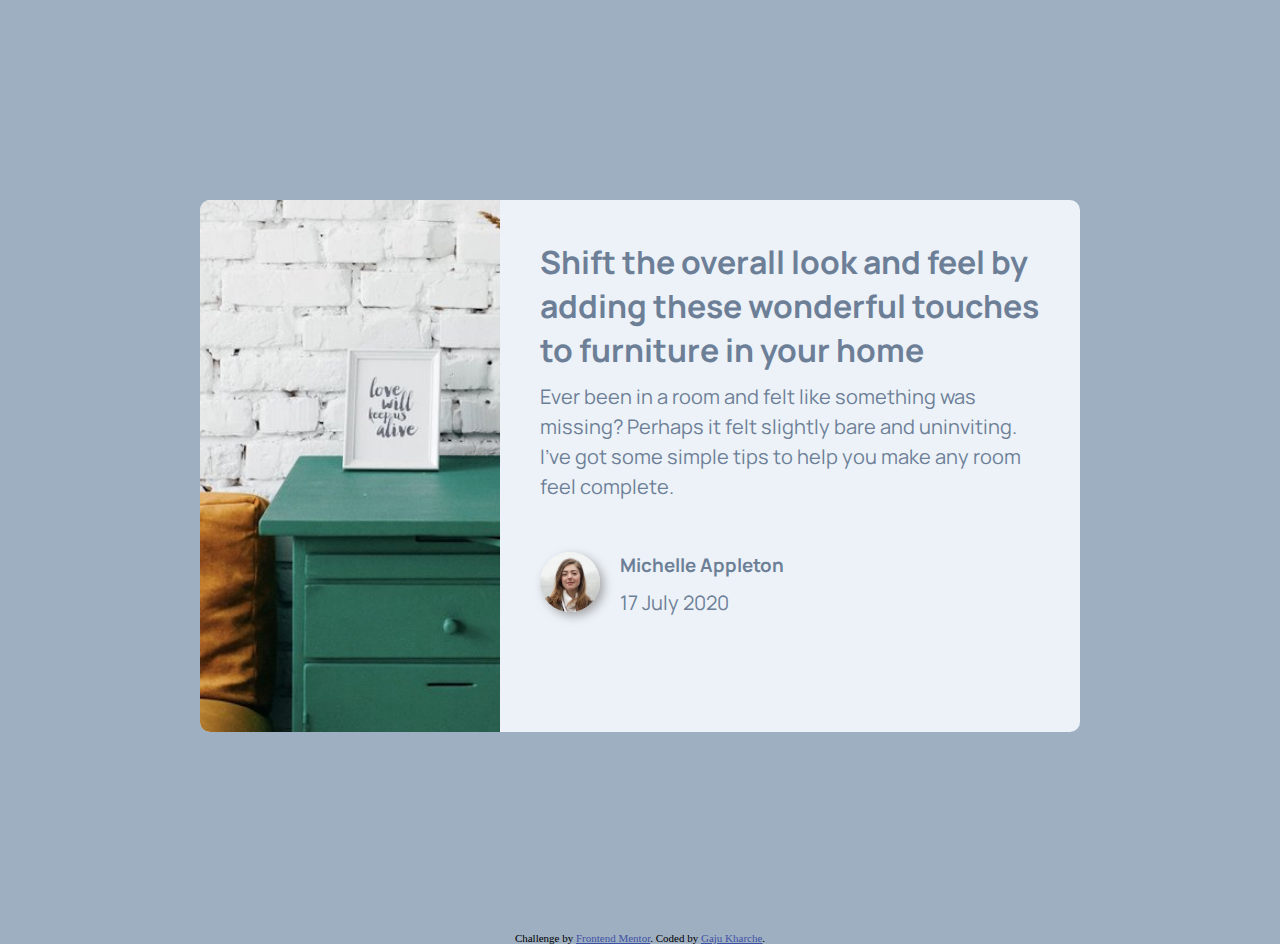
<file: index.html>
<!DOCTYPE html>
<html lang="en">

<head>
  <meta charset="UTF-8">
  <meta name="viewport" content="width=device-width, initial-scale=1.0">
  <!-- displays site properly based on user's device -->

  <link rel="icon" type="image/png" sizes="32x32" href="./images/favicon-32x32.png">

  <title>Frontend Mentor | Article preview component</title>

  <!-- Feel free to remove these styles or customise in your own stylesheet 👍 -->
  <link rel="stylesheet" href="style.css">
  <style>
    .attribution {
      font-size: 11px;
      text-align: center;
    }

    .attribution a {
      color: hsl(228, 45%, 44%);
    }
  </style>
</head>

<body>

  <div class="container">
    <div class="article-main">
      <div class="article_image">
        <img src="images/drawers.jpg" class="main_image" alt="Article image">
      </div>
      <div class="article_data">
        <h1 class="article-title">Shift the overall look and feel by adding these wonderful
          touches to furniture in your home</h1>
        <p>Ever been in a room and felt like something was missing? Perhaps
          it felt slightly bare and uninviting. I’ve got some simple tips
          to help you make any room feel complete.</p>
        <div class="author-info">
          <img src="/images/avatar-michelle.jpg" alt="author">
            <div class="author-name">
          <h3>Michelle Appleton</h3>
          <p>17 July 2020</p>
        </div>
      </div>
      </div>
    </div>
  </div>
  <div class="attribution">
    Challenge by <a href="https://www.frontendmentor.io?ref=challenge" target="_blank">Frontend Mentor</a>.
    Coded by <a href="#">Gaju Kharche</a>.
  </div>
</body>

</html>
</file>
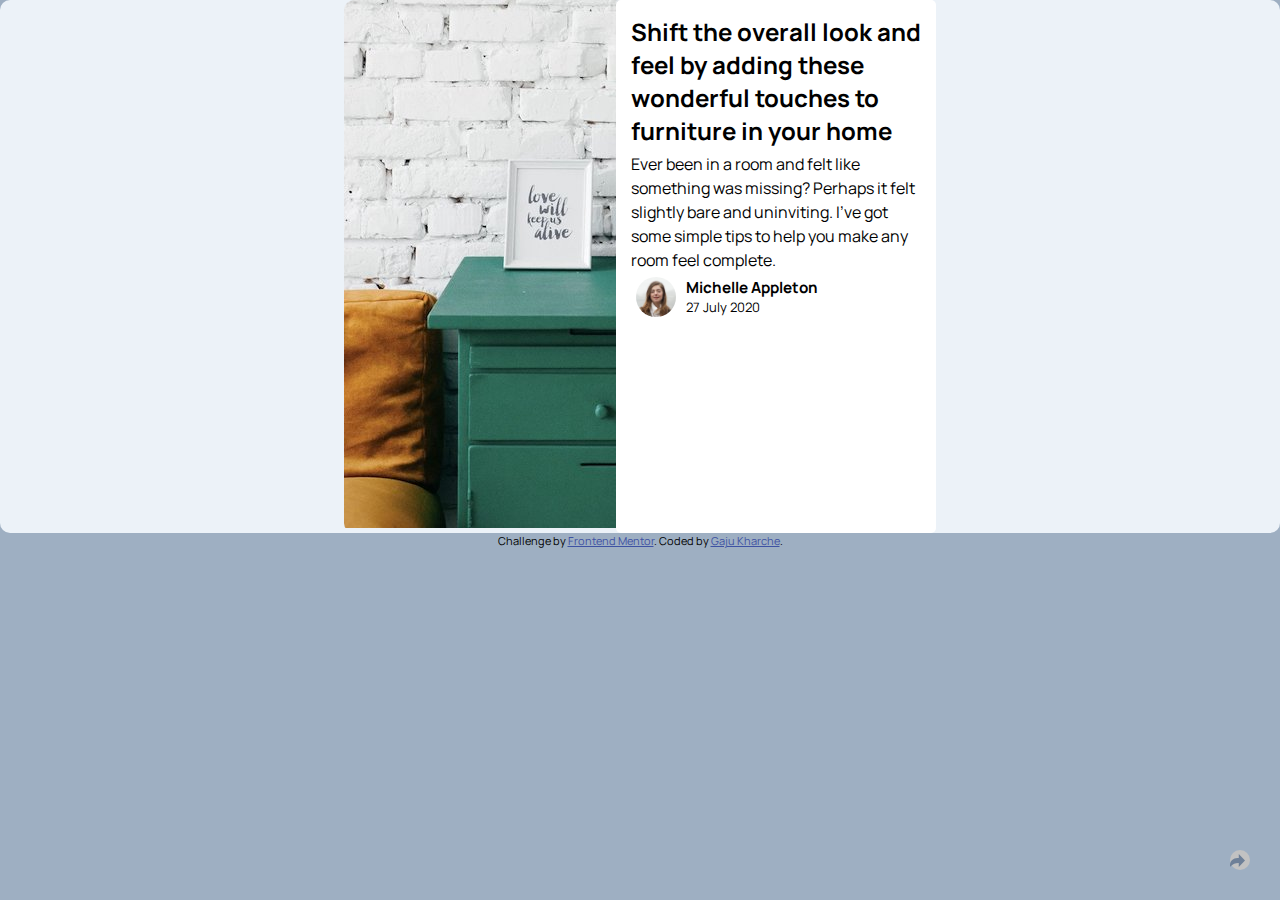
<file: Index2.html>
<!DOCTYPE html>
<html lang="en">

<head>
  <meta charset="UTF-8">
  <meta name="viewport" content="width=device-width, initial-scale=1.0">
  <!-- displays site properly based on user's device -->

  <link rel="icon" type="image/png" sizes="32x32" href="./images/favicon-32x32.png">

  <title>Frontend Mentor | Article preview component</title>

  <!-- Feel free to remove these styles or customise in your own stylesheet 👍 -->
  <link rel="stylesheet" href="style2.css">
  <style>
    .attribution {
      font-size: 11px;
      text-align: center;
    }

    .attribution a {
      color: hsl(228, 45%, 44%);
    }
  </style>
</head>

<body>

  <div class="container">
      <div class="box_image">
        <img src="images/drawers.jpg" class="main_image" alt="Article image">
      </div>
      <div class="article">
              <h2 class="article_heading">Shift the overall look and feel by adding these wonderful
                touches to furniture in your home</h2>
                <p class="article_desc">Ever been in a room and felt like something was missing? Perhaps
                    it felt slightly bare and uninviting. I’ve got some simple tips
                    to help you make any room feel complete.</p>
      
      <div class="author">
          <div class="author_img">
            <img src="/images/avatar-michelle.jpg" alt="author">
          </div>
          <div class="author_name">
              <h3> Michelle Appleton</h3>
            <p>27 July 2020</p>
            </div>
        </div>
            <div class="share"><img src="./images/icon-share.svg" alt=""></div>
        </div>
        </div>
  <div class="attribution">
    Challenge by <a href="https://www.frontendmentor.io?ref=challenge" target="_blank">Frontend Mentor</a>.
    Coded by <a href="#">Gaju Kharche</a>.
  </div>
</body>

</html>
</file>
<file: style.css>
@import url('https://fonts.googleapis.com/css2?family=Manrope:wght@400;500;700&display=swap');

* {
    padding: 0;
    margin: 0;
    box-sizing: border-box;
}

body {
    background: hsl(212, 23%, 69%);
}

.container {
    margin: 200px;

    /* position: relative;
    top: 50%;
    left: 50%;
    transform: translate(-50%,-50%); */
}

.article-main {
    background: hsl(210, 46%, 95%);
    display: flex;
    border-radius: 10px;
}

.article_image {
    width: 100%;
    height: 100%;
    min-width: 300px;
    overflow: hidden;
    border-top-left-radius: 10px;
    border-bottom-left-radius: 10px;
}

.article_image img {
  transform: scale(1.1);
    overflow: hidden;
    border-radius: 10px;
}

.article_data{
    padding: 40px 40px 0 40px;
    color: hsl(214, 17%, 51%);
    font-family: 'Manrope', sans-serif;
}
.article-title{
    font-weight: 700;
}

.article_data p{
    padding: 10px 0;
    font-size: 20px;
    line-height: 30px;
}

.author-info{
    padding: 40px 0 0 0;
    display: flex;
    flex-direction: row;
}
.author-info img{
    width: 60px;
    height: 60px;
    border-radius: 50%;
    box-shadow: 4px 4px 10px 0px rgba(132,130,130,0.67);
}

.author-name{
    padding: 0  20px;
}


@media screen and (max-width: 375px) {
    .article-main {
        display: block;
       
    }


 }
</file>
<file: style2.css>
@import url('https://fonts.googleapis.com/css2?family=Manrope:wght@400;500;700&display=swap');

* {
    padding: 0;
    margin: 0;
    box-sizing: border-box;
}

body {
    background: hsl(212, 23%, 69%);
    font-family: 'Manrope', sans-serif;
}

.container{
    background: hsl(210, 46%, 95%);
    display: grid;
    grid-template-columns: 17rem 20rem;
    justify-content: center;
    /* position: absolute;
    top: 50%;
    left: 50%;
    transform: translate(-50%, -50%); */
    /* width: 750px;
    height: 250px; */
    border-radius: 10px;

}

.box_image{
    width:300px;
    /* max-width: 300px; */
    border-bottom-left-radius: 10px;
    border-top-left-radius: 10px;
 overflow: hidden;
   }
.main_image img {
   
    width: 300px;
    /* border-bottom-left-radius: 10px;
    border-top-left-radius: 10px; */

 }

.article{
    background: #fff;
    padding: 15px;
    float: right;
    border-radius: 5px;
}


.author{
    display: flex;
    font-size: 13px;  
    padding: 5px;  
}

.author_img img{
    width: 40px;
    height: 40px;
    border-radius: 50%;
    padding: 5 px;
}

.article_desc{
    padding-top: 5px;
    line-height: 24px;
}
.author_name{
    padding-left: 10px;
}

.share{
    position: absolute;
    right: 30px;
    bottom: 30px;
    border-radius: 50%;
    background: #c2c2c2;
    width: 20px;
    height: 20px;
}
</file>
